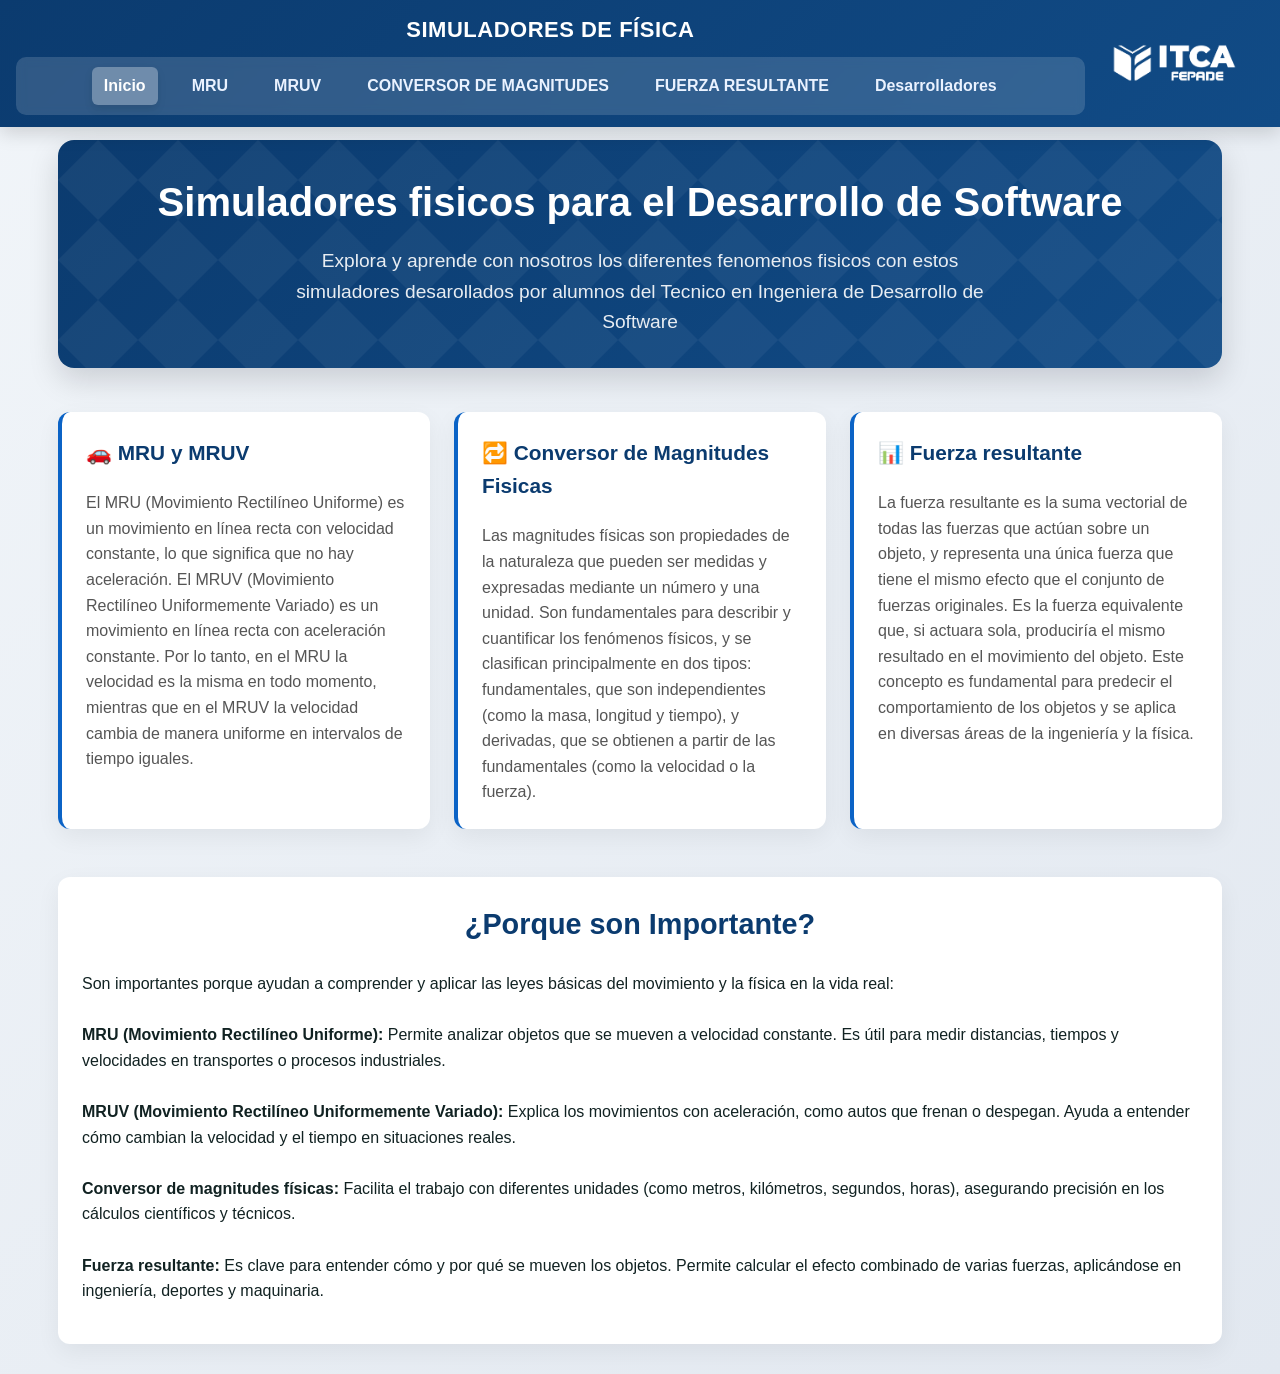
<file: index.html>
<!DOCTYPE html>
<html lang="es">
<head>
  <meta charset="utf-8" />
  <meta name="viewport" content="width=device-width,initial-scale=1" />
  <title>Simulador MRU / MRUV — Inicio</title>
  <link rel="stylesheet" href="css/styles.css">
</head>

<body>
  <header>
    <div class="header-content">
      <div class="title">SIMULADORES DE FÍSICA</div>
      <nav>
        <a class="active" href="index.html">Inicio</a>
        <a href="mru.html">MRU</a>
        <a href="mruv.html">MRUV</a>
        <a href="magnitudesfisicas.html">CONVERSOR DE MAGNITUDES</a>
        <a href="fuerzaresultante.html">FUERZA RESULTANTE</a>
        <a href="desarrolladores.html">Desarrolladores</a>
      </nav>
    </div>
    <img src="img/logoitca.png" alt="logoitca" class="header-logo">
  </header>

  <main>
    <div class="welcome-container">
      <div class="welcome-header">
        <h1>Simuladores fisicos para el Desarrollo de Software</h1>
        <p>Explora y aprende con nosotros los diferentes fenomenos fisicos con estos simuladores desarollados por alumnos del Tecnico en Ingeniera de Desarrollo de Software</p>
      </div>

      <div class="features-grid">
        <div class="feature-card">
          <h3>🚗 MRU y MRUV</h3>
          <p>El MRU (Movimiento Rectilíneo Uniforme) es un movimiento en línea recta con velocidad constante, lo que significa que no hay aceleración. El MRUV (Movimiento Rectilíneo Uniformemente Variado) es un movimiento en línea recta con aceleración constante. Por lo tanto, en el MRU la velocidad es la misma en todo momento, mientras que en el MRUV la velocidad cambia de manera uniforme en intervalos de tiempo iguales. </p>
        </div>

        <div class="feature-card">
          <h3>🔁 Conversor de Magnitudes Fisicas</h3>
          <p>Las magnitudes físicas son propiedades de la naturaleza que pueden ser medidas y expresadas mediante un número y una unidad. Son fundamentales para describir y cuantificar los fenómenos físicos, y se clasifican principalmente en dos tipos: fundamentales, que son independientes (como la masa, longitud y tiempo), y derivadas, que se obtienen a partir de las fundamentales (como la velocidad o la fuerza). </p>
        </div>

        <div class="feature-card">
          <h3>📊 Fuerza resultante</h3>
          <p>La fuerza resultante es la suma vectorial de todas las fuerzas que actúan sobre un objeto, y representa una única fuerza que tiene el mismo efecto que el conjunto de fuerzas originales. Es la fuerza equivalente que, si actuara sola, produciría el mismo resultado en el movimiento del objeto. Este concepto es fundamental para predecir el comportamiento de los objetos y se aplica en diversas áreas de la ingeniería y la física. </p>
        </div>
      </div>

      <div class="instructions">
        <h2>¿Porque son Importante?</h2>
       <p>Son importantes porque ayudan a comprender y aplicar las leyes básicas del movimiento y la física en la vida real:
            <br><br>
            <b>MRU (Movimiento Rectilíneo Uniforme):</b> Permite analizar objetos que se mueven a velocidad constante. Es útil para medir distancias, tiempos y velocidades en transportes o procesos industriales.
            <br><br>
            <b>MRUV (Movimiento Rectilíneo Uniformemente Variado):</b> Explica los movimientos con aceleración, como autos que frenan o despegan. Ayuda a entender cómo cambian la velocidad y el tiempo en situaciones reales.
            <br><br>
            <b>Conversor de magnitudes físicas:</b> Facilita el trabajo con diferentes unidades (como metros, kilómetros, segundos, horas), asegurando precisión en los cálculos científicos y técnicos.
            <br><br>
            <b>Fuerza resultante:</b> Es clave para entender cómo y por qué se mueven los objetos. Permite calcular el efecto combinado de varias fuerzas, aplicándose en ingeniería, deportes y maquinaria.</p>
      </div>
    </div>
  </main>
</body>
</html>
</file>
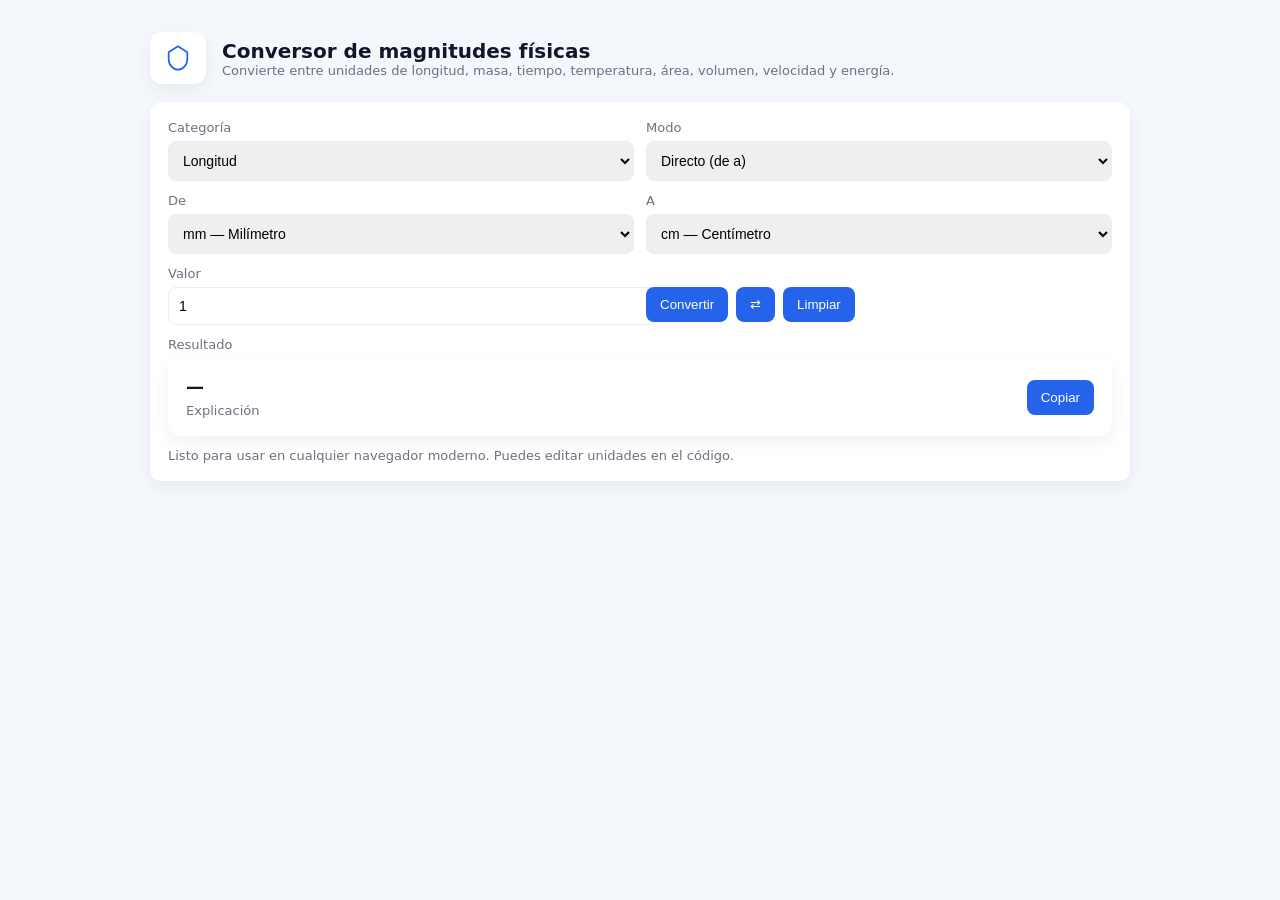
<file: magnitudes fisicas.html>
<!doctype html>
<html lang="es">
<head>
  <meta charset="utf-8">
  <meta name="viewport" content="width=device-width,initial-scale=1">
  <title>Conversor de Magnitudes Físicas</title>
  <style>
    :root{--bg:#f4f7fb;--card:#ffffff;--accent:#2563eb;--muted:#6b7280}
    body{font-family:Inter, system-ui, -apple-system, "Segoe UI", Roboto, "Helvetica Neue", Arial; background:var(--bg); margin:0; padding:32px; color:#0f172a}
    .wrap{max-width:980px;margin:0 auto}
    header{display:flex;align-items:center;gap:16px;margin-bottom:18px}
    h1{font-size:20px;margin:0}
    p.lead{margin:0;color:var(--muted);font-size:13px}
    .card{background:var(--card);border-radius:12px;padding:18px;box-shadow:0 6px 18px rgba(15,23,42,0.06)}

    .grid{display:grid;gap:12px;grid-template-columns:1fr 1fr}
    .full{grid-column:1/-1}
    label{display:block;font-size:13px;margin-bottom:6px;color:var(--muted)}
    select,input{width:100%;padding:10px;border-radius:8px;border:1px solid #e6eef8;font-size:14px}
    .row{display:flex;gap:8px}
    button{background:var(--accent);color:white;border:none;padding:10px 14px;border-radius:8px;cursor:pointer}
    .result{font-size:18px;font-weight:600}
    footer{margin-top:12px;color:var(--muted);font-size:13px}
    @media(max-width:720px){.grid{grid-template-columns:1fr}.row{flex-direction:column}}
  </style>
</head>
<body>
  <div class="wrap">
    <header>
      <div class="card" style="padding:12px 14px;display:flex;align-items:center;gap:12px">
        <svg width="28" height="28" viewBox="0 0 24 24" fill="none" xmlns="http://www.w3.org/2000/svg"><path d="M12 2L20 7v6c0 5-4 9-8 9s-8-4-8-9V7l8-5z" stroke="#2563eb" stroke-width="1.5" stroke-linecap="round" stroke-linejoin="round"/></svg>
      </div>
      <div>
        <h1>Conversor de magnitudes físicas</h1>
        <p class="lead">Convierte entre unidades de longitud, masa, tiempo, temperatura, área, volumen, velocidad y energía.</p>
      </div>
    </header>

    <section class="card">
      <div class="grid">
        <div>
          <label for="category">Categoría</label>
          <select id="category"></select>
        </div>

        <div>
          <label for="mode">Modo</label>
          <select id="mode"><option value="direct">Directo (de a)</option><option value="quick">Rápido (ejemplos)</option></select>
        </div>

        <div>
          <label for="fromUnit">De</label>
          <select id="fromUnit"></select>
        </div>

        <div>
          <label for="toUnit">A</label>
          <select id="toUnit"></select>
        </div>

        <div>
          <label for="value">Valor</label>
          <input id="value" type="number" step="any" value="1">
        </div>

        <div>
          <label>&nbsp;</label>
          <div class="row">
            <button id="convert">Convertir</button>
            <button id="swap" title="Intercambiar unidades">⇄</button>
            <button id="reset">Limpiar</button>
          </div>
        </div>

        <div class="full">
          <label>Resultado</label>
          <div class="card" id="output" style="display:flex;justify-content:space-between;align-items:center">
            <div>
              <div class="result" id="resultText">—</div>
              <div style="color:var(--muted);font-size:13px;margin-top:6px" id="explain">Explicación</div>
            </div>
            <div>
              <button id="copy">Copiar</button>
            </div>
          </div>
        </div>
      </div>
      <footer>Listo para usar en cualquier navegador moderno. Puedes editar unidades en el código.</footer>
    </section>
  </div>

  <script>
    // Unidades y factores base (SI). Cada categoría tiene unidad base y conversiones relativas a esa base.
    const CATEGORIES = {
      longitud: {
        name: 'Longitud', base: 'm', units: {
          mm: {name:'Milímetro', to_base: v=>v/1000, from_base: v=>v*1000},
          cm: {name:'Centímetro', to_base: v=>v/100, from_base: v=>v*100},
          m:  {name:'Metro', to_base: v=>v, from_base: v=>v},
          km: {name:'Kilómetro', to_base: v=>v*1000, from_base: v=>v/1000},
          in: {name:'Pulgada', to_base: v=>v*0.0254, from_base: v=>v/0.0254},
          ft: {name:'Pie', to_base: v=>v*0.3048, from_base: v=>v/0.3048}
        }
      },

      masa: {
        name:'Masa', base:'kg', units:{
          mg:{name:'Miligramo', to_base:v=>v/1e6, from_base:v=>v*1e6},
          g:{name:'Gramo', to_base:v=>v/1000, from_base:v=>v*1000},
          kg:{name:'Kilogramo', to_base:v=>v, from_base:v=>v},
          t:{name:'Tonelada (métrica)', to_base:v=>v*1000, from_base:v=>v/1000},
          lb:{name:'Libra', to_base:v=>v*0.45359237, from_base:v=>v/0.45359237}
        }
      },

      tiempo: {
        name:'Tiempo', base:'s', units:{
          ms:{name:'Milisegundo', to_base:v=>v/1000, from_base:v=>v*1000},
          s:{name:'Segundo', to_base:v=>v, from_base:v=>v},
          min:{name:'Minuto', to_base:v=>v*60, from_base:v=>v/60},
          h:{name:'Hora', to_base:v=>v*3600, from_base:v=>v/3600},
          d:{name:'Día', to_base:v=>v*86400, from_base:v=>v/86400}
        }
      },

      temperatura: {
        name:'Temperatura', base:'K', units:{
          C:{name:'Celsius (°C)', to_base:v=>v+273.15, from_base:v=>v-273.15},
          F:{name:'Fahrenheit (°F)', to_base:v=> (v-32)*(5/9)+273.15, from_base:v=> (v-273.15)*(9/5)+32},
          K:{name:'Kelvin (K)', to_base:v=>v, from_base:v=>v}
        }
      },

      area: {
        name:'Área', base:'m2', units:{
          m2:{name:'Metro cuadrado', to_base:v=>v, from_base:v=>v},
          cm2:{name:'Centímetro cuadrado', to_base:v=>v/10000, from_base:v=>v*10000},
          km2:{name:'Kilómetro cuadrado', to_base:v=>v*1e6, from_base:v=>v/1e6},
          ha:{name:'Hectárea', to_base:v=>v*10000, from_base:v=>v/10000},
          acre:{name:'Acre', to_base:v=>v*4046.8564224, from_base:v=>v/4046.8564224}
        }
      },

      volumen: {
        name:'Volumen', base:'m3', units:{
          m3:{name:'Metro cúbico', to_base:v=>v, from_base:v=>v},
          L:{name:'Litro', to_base:v=>v/1000, from_base:v=>v*1000},
          mL:{name:'Mililitro', to_base:v=>v/1e6, from_base:v=>v*1e6},
          ft3:{name:'Pie cúbico', to_base:v=>v*0.028316846592, from_base:v=>v/0.028316846592}
        }
      },

      velocidad: {
        name:'Velocidad', base:'m/s', units:{
          'm/s':{name:'Metro/segundo', to_base:v=>v, from_base:v=>v},
          kmh:{name:'Kilómetro/hora', to_base:v=>v/3.6, from_base:v=>v*3.6},
          mph:{name:'Milla/hora', to_base:v=>v*0.44704, from_base:v=>v/0.44704}
        }
      },

      energia: {
        name:'Energía', base:'J', units:{
          J:{name:'Joule', to_base:v=>v, from_base:v=>v},
          kJ:{name:'Kilojoule', to_base:v=>v*1000, from_base:v=>v/1000},
          cal:{name:'Caloría (cal)', to_base:v=>v*4.184, from_base:v=>v/4.184},
          kWh:{name:'Kilovatio-hora', to_base:v=>v*3.6e6, from_base:v=>v/3.6e6}
        }
      }
    };

    // Inicialización DOM
    const categorySel = document.getElementById('category');
    const fromSel = document.getElementById('fromUnit');
    const toSel = document.getElementById('toUnit');
    const valueInp = document.getElementById('value');
    const convertBtn = document.getElementById('convert');
    const resultText = document.getElementById('resultText');
    const explain = document.getElementById('explain');
    const swapBtn = document.getElementById('swap');
    const resetBtn = document.getElementById('reset');
    const copyBtn = document.getElementById('copy');

    function populateCategories(){
      categorySel.innerHTML = '';
      for(const key of Object.keys(CATEGORIES)){
        const opt = document.createElement('option');
        opt.value = key; opt.textContent = CATEGORIES[key].name;
        categorySel.appendChild(opt);
      }
    }

    function populateUnits(catKey){
      const cat = CATEGORIES[catKey];
      fromSel.innerHTML = '';
      toSel.innerHTML = '';
      for(const u of Object.keys(cat.units)){
        const o1 = document.createElement('option'); o1.value = u; o1.textContent = `${u} — ${cat.units[u].name}`;
        const o2 = o1.cloneNode(true);
        fromSel.appendChild(o1); toSel.appendChild(o2);
      }
      fromSel.value = Object.keys(cat.units)[0];
      toSel.value = Object.keys(cat.units)[1] || Object.keys(cat.units)[0];
    }

    function convert(){
      const catKey = categorySel.value;
      const cat = CATEGORIES[catKey];
      const from = fromSel.value; const to = toSel.value;
      let val = Number(valueInp.value);
      if(isNaN(val)){ resultText.textContent = 'Valor no válido'; return; }

      // Para temperatura: usar funciones especiales ya definidas en units
      const toBase = cat.units[from].to_base;
      const fromBase = cat.units[to].from_base;
      const baseVal = toBase(val);
      const outVal = fromBase(baseVal);

      const outStr = Number.isFinite(outVal) ? outVal : NaN;
      resultText.textContent = `${outStr} ${to}`;
      explain.textContent = `(${valueInp.value} ${from}) → ${baseVal} ${cat.base} → ${outVal} ${to}`;
    }

    convertBtn.addEventListener('click', ()=>convert());
    swapBtn.addEventListener('click', ()=>{
      const a = fromSel.value; fromSel.value = toSel.value; toSel.value = a; convert();
    });
    resetBtn.addEventListener('click', ()=>{ valueInp.value=''; resultText.textContent='—'; explain.textContent='Explicación'; });
    copyBtn.addEventListener('click', ()=>{ navigator.clipboard.writeText(resultText.textContent).then(()=>{ copyBtn.textContent='Copiado'; setTimeout(()=>copyBtn.textContent='Copiar',900); }); });

    categorySel.addEventListener('change', ()=>populateUnits(categorySel.value));

    // Inicial
    populateCategories(); populateUnits(categorySel.value);

    // Atajo convertir con Enter
    valueInp.addEventListener('keydown', (e)=>{ if(e.key==='Enter') convert(); });

    // Ejemplo avanzado: funcion para agregar unidad personalizada (puedes modificar)
    function addCustomUnit(category, code, name, to_base_fn, from_base_fn){
      if(!CATEGORIES[category]){ console.warn('Categoría no existe'); return; }
      CATEGORIES[category].units[code] = { name, to_base: to_base_fn, from_base: from_base_fn };
      if(categorySel.value===category) populateUnits(category);
    }

    // Ejemplo: agregar unidad personalizada (descomentarlo si quieres probar)
    // addCustomUnit('longitud','league',{name:'League'}, v=>v*4828.032, v=>v/4828.032);
  </script>
</body>
</html>
</file>
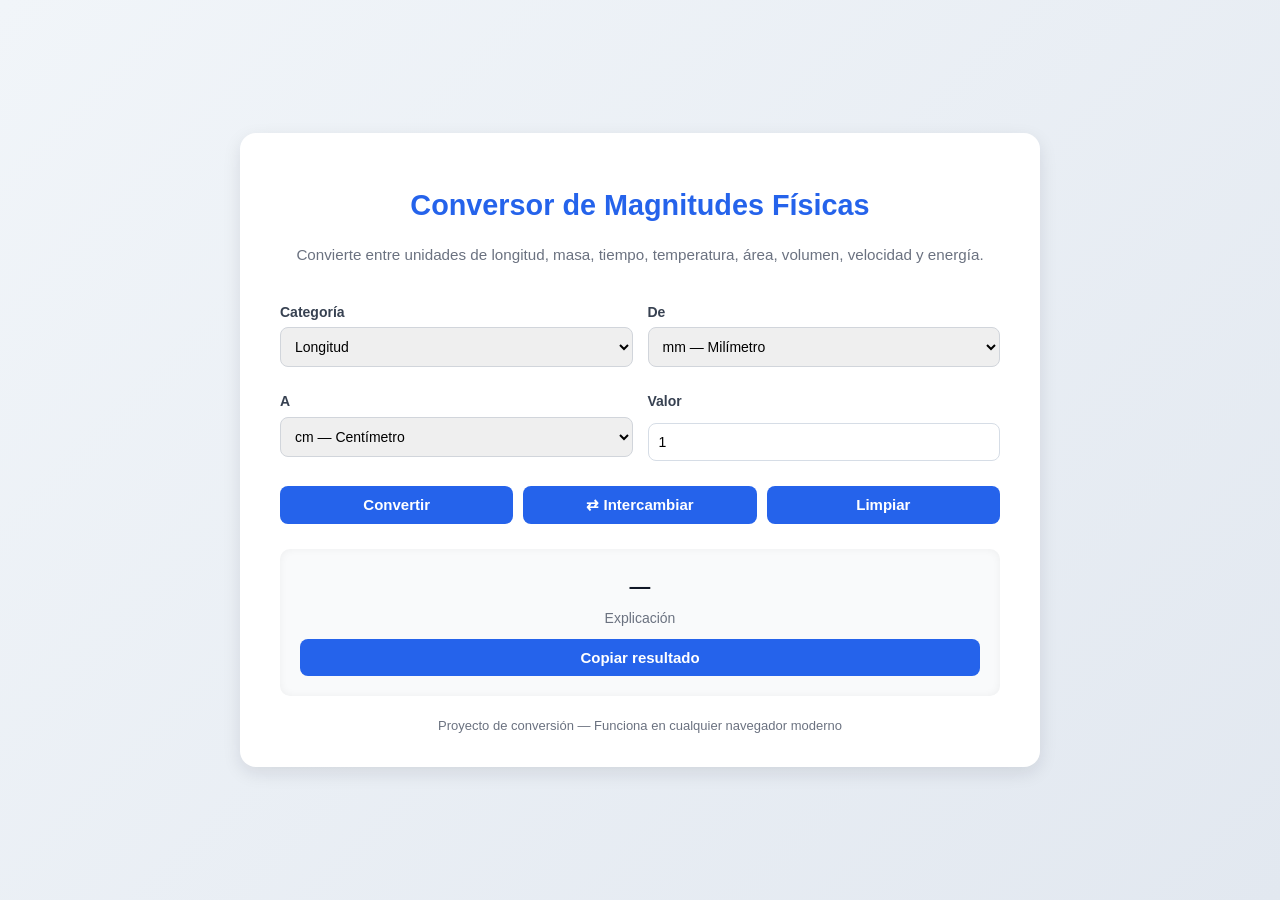
<file: magnitudesfisicas.html>
<!DOCTYPE html>
<html lang="es">
<head>
  <meta charset="utf-8" />
  <meta name="viewport" content="width=device-width, initial-scale=1" />
  <title>Conversor de Magnitudes Físicas</title>
  <link href="css/styles.css" rel="stylesheet" />
  <style>
    body {
      background-color: #ffffff;
      display: flex;
      justify-content: center;
      align-items: center;
      min-height: 100vh;
      margin: 0;
      font-family: 'Plus Jakarta Sans', sans-serif;
      color: #0f172a;
    }

    .container {
      width: 90%;
      max-width: 800px;
      background: #fff;
      border-radius: 16px;
      box-shadow: 0 6px 18px rgba(15,23,42,0.1);
      padding: 30px 40px;
    }

    h1 {
      text-align: center;
      font-size: 1.8rem;
      margin-bottom: 5px;
      color: #2563eb;
    }

    p {
      text-align: center;
      color: #6b7280;
      margin-bottom: 25px;
      font-size: 0.95rem;
    }

    .grid {
      display: grid;
      grid-template-columns: 1fr 1fr;
      gap: 15px;
    }

    label {
      font-weight: 600;
      font-size: 14px;
      margin-bottom: 4px;
      display: block;
      color: #374151;
    }

    select, input {
      width: 100%;
      padding: 10px;
      border-radius: 8px;
      border: 1px solid #d1d5db;
      font-size: 14px;
      outline: none;
      transition: border 0.2s;
    }

    select:focus, input:focus {
      border-color: #2563eb;
    }

    .buttons {
      display: flex;
      gap: 10px;
      justify-content: center;
      margin-top: 15px;
    }

    button {
      background: #2563eb;
      color: white;
      border: none;
      border-radius: 8px;
      padding: 10px 18px;
      cursor: pointer;
      transition: background 0.3s;
    }

    button:hover {
      background: #1e40af;
    }

    .result-box {
      margin-top: 25px;
      background: #f9fafb;
      padding: 20px;
      border-radius: 10px;
      text-align: center;
      box-shadow: inset 0 0 8px rgba(0,0,0,0.05);
    }

    .result {
      font-size: 1.3rem;
      font-weight: 600;
      color: #111827;
    }

    footer {
      text-align: center;
      color: #6b7280;
      font-size: 13px;
      margin-top: 20px;
    }

    @media (max-width: 700px) {
      .grid {
        grid-template-columns: 1fr;
      }
    }
  </style>
</head>
<body>
  <div class="container">
    <h1>Conversor de Magnitudes Físicas</h1>
    <p>Convierte entre unidades de longitud, masa, tiempo, temperatura, área, volumen, velocidad y energía.</p>

    <div class="grid">
      <div>
        <label for="category">Categoría</label>
        <select id="category"></select>
      </div>

      <div>
        <label for="fromUnit">De</label>
        <select id="fromUnit"></select>
      </div>

      <div>
        <label for="toUnit">A</label>
        <select id="toUnit"></select>
      </div>

      <div>
        <label for="value">Valor</label>
        <input id="value" type="number" step="any" value="1">
      </div>
    </div>

    <div class="buttons">
      <button id="convert">Convertir</button>
      <button id="swap">⇄ Intercambiar</button>
      <button id="reset">Limpiar</button>
    </div>

    <div class="result-box">
      <div class="result" id="resultText">—</div>
      <div id="explain" style="font-size: 14px; color: #6b7280; margin-top: 5px;">Explicación</div>
      <button id="copy" style="margin-top:10px;">Copiar resultado</button>
    </div>

    <footer>Proyecto de conversión — Funciona en cualquier navegador moderno</footer>
  </div>

  <script>
    const CATEGORIES = {
      longitud: {
        name: 'Longitud', base: 'm', units: {
          mm: {name:'Milímetro', to_base: v=>v/1000, from_base: v=>v*1000},
          cm: {name:'Centímetro', to_base: v=>v/100, from_base: v=>v*100},
          m:  {name:'Metro', to_base: v=>v, from_base: v=>v},
          km: {name:'Kilómetro', to_base: v=>v*1000, from_base: v=>v/1000},
          in: {name:'Pulgada', to_base: v=>v*0.0254, from_base: v=>v/0.0254},
          ft: {name:'Pie', to_base: v=>v*0.3048, from_base: v=>v/0.3048}
        }
      },
      masa: {
        name:'Masa', base:'kg', units:{
          mg:{name:'Miligramo', to_base:v=>v/1e6, from_base:v=>v*1e6},
          g:{name:'Gramo', to_base:v=>v/1000, from_base:v=>v*1000},
          kg:{name:'Kilogramo', to_base:v=>v, from_base:v=>v},
          t:{name:'Tonelada', to_base:v=>v*1000, from_base:v=>v/1000},
          lb:{name:'Libra', to_base:v=>v*0.45359237, from_base:v=>v/0.45359237}
        }
      },
      tiempo: {
        name:'Tiempo', base:'s', units:{
          ms:{name:'Milisegundo', to_base:v=>v/1000, from_base:v=>v*1000},
          s:{name:'Segundo', to_base:v=>v, from_base:v=>v},
          min:{name:'Minuto', to_base:v=>v*60, from_base:v=>v/60},
          h:{name:'Hora', to_base:v=>v*3600, from_base:v=>v/3600},
          d:{name:'Día', to_base:v=>v*86400, from_base:v=>v/86400}
        }
      },
      temperatura: {
        name:'Temperatura', base:'K', units:{
          C:{name:'Celsius', to_base:v=>v+273.15, from_base:v=>v-273.15},
          F:{name:'Fahrenheit', to_base:v=>(v-32)*(5/9)+273.15, from_base:v=>(v-273.15)*(9/5)+32},
          K:{name:'Kelvin', to_base:v=>v, from_base:v=>v}
        }
      },
      area: {
        name:'Área', base:'m2', units:{
          m2:{name:'Metro cuadrado', to_base:v=>v, from_base:v=>v},
          cm2:{name:'Centímetro cuadrado', to_base:v=>v/10000, from_base:v=>v*10000},
          km2:{name:'Kilómetro cuadrado', to_base:v=>v*1e6, from_base:v=>v/1e6},
          ha:{name:'Hectárea', to_base:v=>v*10000, from_base:v=>v/10000},
          acre:{name:'Acre', to_base:v=>v*4046.8564224, from_base:v=>v/4046.8564224}
        }
      },
      volumen: {
        name:'Volumen', base:'m3', units:{
          m3:{name:'Metro cúbico', to_base:v=>v, from_base:v=>v},
          L:{name:'Litro', to_base:v=>v/1000, from_base:v=>v*1000},
          mL:{name:'Mililitro', to_base:v=>v/1e6, from_base:v=>v*1e6},
          ft3:{name:'Pie cúbico', to_base:v=>v*0.028316846592, from_base:v=>v/0.028316846592}
        }
      },
      velocidad: {
        name:'Velocidad', base:'m/s', units:{
          'm/s':{name:'Metro/segundo', to_base:v=>v, from_base:v=>v},
          kmh:{name:'Kilómetro/hora', to_base:v=>v/3.6, from_base:v=>v*3.6},
          mph:{name:'Milla/hora', to_base:v=>v*0.44704, from_base:v=>v/0.44704}
        }
      },
      energia: {
        name:'Energía', base:'J', units:{
          J:{name:'Joule', to_base:v=>v, from_base:v=>v},
          kJ:{name:'Kilojoule', to_base:v=>v*1000, from_base:v=>v/1000},
          cal:{name:'Caloría', to_base:v=>v*4.184, from_base:v=>v/4.184},
          kWh:{name:'Kilovatio-hora', to_base:v=>v*3.6e6, from_base:v=>v/3.6e6}
        }
      }
    };

    const categorySel = document.getElementById('category');
    const fromSel = document.getElementById('fromUnit');
    const toSel = document.getElementById('toUnit');
    const valueInp = document.getElementById('value');
    const convertBtn = document.getElementById('convert');
    const resultText = document.getElementById('resultText');
    const explain = document.getElementById('explain');
    const swapBtn = document.getElementById('swap');
    const resetBtn = document.getElementById('reset');
    const copyBtn = document.getElementById('copy');

    function populateCategories(){
      categorySel.innerHTML = '';
      for(const key of Object.keys(CATEGORIES)){
        const opt = document.createElement('option');
        opt.value = key; opt.textContent = CATEGORIES[key].name;
        categorySel.appendChild(opt);
      }
    }

    function populateUnits(catKey){
      const cat = CATEGORIES[catKey];
      fromSel.innerHTML = '';
      toSel.innerHTML = '';
      for(const u of Object.keys(cat.units)){
        const o1 = document.createElement('option'); o1.value = u; o1.textContent = `${u} — ${cat.units[u].name}`;
        const o2 = o1.cloneNode(true);
        fromSel.appendChild(o1); toSel.appendChild(o2);
      }
      fromSel.value = Object.keys(cat.units)[0];
      toSel.value = Object.keys(cat.units)[1] || Object.keys(cat.units)[0];
    }

    function convert(){
      const catKey = categorySel.value;
      const cat = CATEGORIES[catKey];
      const from = fromSel.value; const to = toSel.value;
      let val = Number(valueInp.value);
      if(isNaN(val)){ resultText.textContent = 'Valor no válido'; return; }

      const toBase = cat.units[from].to_base;
      const fromBase = cat.units[to].from_base;
      const baseVal = toBase(val);
      const outVal = fromBase(baseVal);

      const outStr = Number.isFinite(outVal) ? outVal : NaN;
      resultText.textContent = `${outStr} ${to}`;
      explain.textContent = `(${valueInp.value} ${from}) → ${baseVal} ${cat.base} → ${outVal} ${to}`;
    }

    convertBtn.addEventListener('click', ()=>convert());
    swapBtn.addEventListener('click', ()=>{ const a = fromSel.value; fromSel.value = toSel.value; toSel.value = a; convert(); });
    resetBtn.addEventListener('click', ()=>{ valueInp.value=''; resultText.textContent='—'; explain.textContent='Explicación'; });
    copyBtn.addEventListener('click', ()=>{ navigator.clipboard.writeText(resultText.textContent).then(()=>{ copyBtn.textContent='Copiado'; setTimeout(()=>copyBtn.textContent='Copiar resultado',1000); }); });
    categorySel.addEventListener('change', ()=>populateUnits(categorySel.value));
    valueInp.addEventListener('keydown', (e)=>{ if(e.key==='Enter') convert(); });

    populateCategories();
    populateUnits(categorySel.value);
  </script>
</body>
</html>
</file>
<file: css/styles.css>
:root {
  --track-w: 1000px;
  --track-h: 140px;
  --car-w: 80px;
  --car-h: 60px;
  --margin-px: 60px;
}

/* 🔹 Reglas generales */
* { box-sizing: border-box; }

body {
  font-family: 'Segoe UI', Tahoma, Geneva, Verdana, sans-serif;
  background: linear-gradient(135deg, #f1f5f9, #e2e8f0);
  margin: 0;
  color: #122;
  line-height: 1.6;
}

/* 🔹 Encabezado */
header {
  position: fixed;
  top: 0; left: 0; right: 0;
  background: linear-gradient(135deg, #0b3b6f, #114b86);
  color: #fff;
  padding: 12px 16px;
  z-index: 1000;
  box-shadow: 0 6px 18px rgba(0,0,0,0.15);
  display: flex;
  justify-content: space-between;
  align-items: center;
}

.header-content {
  flex: 1;
}

header .title {
  font-size: 22px;
  font-weight: 700;
  display: block;
  text-align: center;
  letter-spacing: 0.5px;
}

/* Logo del ITCA en el header */
.header-logo {
  height: 40px;
  width: auto;
  filter: brightness(0) invert(1);
  transition: transform 0.3s ease;
}

.header-logo:hover {
  transform: scale(1.05);
}

/* 🔹 Menú centrado */
header nav {
  margin-top: 10px;
  background: rgba(255,255,255,0.15);
  padding: 10px 16px;
  border-radius: 10px;
  display: flex;
  justify-content: center;
  gap: 22px;
  align-items: center;
  backdrop-filter: blur(5px);
}

header nav a {
  color: #eaf2ff;
  text-decoration: none;
  cursor: pointer;
  font-weight: 600;
  transition: all 0.3s ease;
  padding: 6px 12px;
  border-radius: 6px;
}

header nav a:hover {
  background-color: rgba(255,255,255,0.2);
  transform: translateY(-2px);
}

header nav a.active {
  color: #fff;
  background-color: rgba(255,255,255,0.3);
  box-shadow: 0 4px 8px rgba(0,0,0,0.1);
}

/* 🔹 Contenido principal */
main {
  padding: 120px 18px 30px;
  max-width: 1200px;
  margin: 0 auto;
}

/* 🔹 Secciones de tarjetas */
.row {
  display: flex;
  gap: 16px;
  flex-wrap: wrap;
  align-items: flex-start;
}

.card {
  background: #fff;
  border-radius: 12px;
  padding: 18px;
  box-shadow: 0 8px 24px rgba(10,10,20,0.08);
  width: 340px;
  transition: transform 0.3s ease, box-shadow 0.3s ease;
}

.card:hover {
  transform: translateY(-5px);
  box-shadow: 0 12px 28px rgba(10,10,20,0.12);
}

.card h3 {
  margin: 0 0 12px;
  color: #0b3b6f;
  font-size: 18px;
  border-bottom: 2px solid #e2e8f0;
  padding-bottom: 8px;
}

/* 🔹 Formularios y botones */
label {
  font-size: 14px;
  color: #334155;
  display: block;
  margin-top: 8px;
  font-weight: 500;
}

input[type=number] {
  width: 100%;
  padding: 10px;
  border-radius: 8px;
  border: 1px solid #d6dde6;
  margin-top: 6px;
  font-size: 14px;
  transition: border 0.3s ease, box-shadow 0.3s ease;
}

input[type=number]:focus {
  outline: none;
  border-color: #0b63c6;
  box-shadow: 0 0 0 3px rgba(11, 99, 198, 0.1);
}

button {
  width: 100%;
  padding: 12px;
  border-radius: 8px;
  border: none;
  background: linear-gradient(135deg, #0b63c6, #0953a8);
  color: #fff;
  font-weight: 700;
  margin-top: 10px;
  cursor: pointer;
  transition: all 0.3s ease;
  font-size: 15px;
}

button:hover {
  transform: translateY(-2px);
  box-shadow: 0 6px 12px rgba(11, 99, 198, 0.3);
}

button.secondary {
  background: linear-gradient(135deg, #6c7a86, #5a6670);
}

button.secondary:hover {
  background: linear-gradient(135deg, #5a6670, #4a5568);
  box-shadow: 0 6px 12px rgba(108, 122, 134, 0.3);
}

button:disabled {
  background: #cbd5e1;
  cursor: not-allowed;
  transform: none;
  box-shadow: none;
}

/* 🔹 Pista y carro */
.track-wrap {
  flex: 1;
  min-width: 400px;
}

.track {
  width: var(--track-w);
  max-width: 100%;
  height: var(--track-h);
  background: linear-gradient(#d9e0e6, #c7d0da);
  border: 3px solid #243447;
  border-radius: 12px;
  position: relative;
  margin: 12px auto;
  overflow: visible;
  box-shadow: 0 4px 12px rgba(0,0,0,0.1);
}

.car {
  position: absolute;
  top: calc((var(--track-h) - var(--car-h)) / 2);
  width: var(--car-w);
  height: var(--car-h);
  transition: left 0.05s linear;
  z-index: 10;
}

/* 🔹 Nuevo diseño del carrito mejorado */
.car .body {
  width: 100%;
  height: 100%;
  background: linear-gradient(135deg, #e84c3d, #c0392b);
  border-radius: 12px 20px 8px 12px;
  box-shadow: 
    inset 0 6px 12px rgba(0,0,0,0.15),
    0 4px 8px rgba(0,0,0,0.2),
    0 8px 16px rgba(0,0,0,0.1);
  position: relative;
  overflow: hidden;
}

.car .body::before {
  content: '';
  position: absolute;
  top: 0;
  left: 0;
  right: 0;
  height: 40%;
  background: linear-gradient(to bottom, rgba(255,255,255,0.3), rgba(255,255,255,0.1));
  border-radius: 12px 20px 0 0;
}

.car .win {
  position: absolute;
  left: 12px;
  top: 10px;
  width: 40px;
  height: 24px;
  background: linear-gradient(135deg, #9ad0f7, #5fa8e8);
  border-radius: 4px;
  box-shadow: 0 2px 4px rgba(0,0,0,0.2);
  border: 1px solid rgba(255,255,255,0.3);
}

.car .win::after {
  content: '';
  position: absolute;
  top: 4px;
  left: 4px;
  right: 4px;
  bottom: 4px;
  background: rgba(255,255,255,0.2);
  border-radius: 2px;
}

.car .wheel {
  position: absolute;
  width: 18px;
  height: 18px;
  background: radial-gradient(circle at 30% 30%, #333, #000);
  border-radius: 50%;
  bottom: -9px;
  box-shadow: 0 2px 6px rgba(0,0,0,0.5);
  z-index: 5;
}

.car .wheel::after {
  content: '';
  position: absolute;
  top: 50%;
  left: 50%;
  transform: translate(-50%, -50%);
  width: 8px;
  height: 8px;
  background: #444;
  border-radius: 50%;
  box-shadow: 0 0 4px rgba(255,255,255,0.2);
}

.car .wheel.front { right: 8px; }
.car .wheel.back { left: 8px; }

.car .light {
  position: absolute;
  width: 6px;
  height: 10px;
  background: #ffeb3b;
  border-radius: 2px;
  top: 20px;
  right: -3px;
  box-shadow: 0 0 8px #ffeb3b;
}

/* 🔹 Marcas de pista */
.marks {
  position: absolute;
  left: 0; right: 0; bottom: 0;
  height: 36px;
  pointer-events: none;
}

.mark {
  position: absolute;
  height: 12px;
  width: 2px;
  background: #111;
  bottom: 18px;
}

.markLabel {
  position: absolute;
  bottom: 0;
  font-size: 12px;
  transform: translateX(-50%);
  font-weight: 500;
}

/* 🔹 Resultados */
.results p {
  margin: 8px 0;
  font-size: 14px;
  padding: 4px 0;
  border-bottom: 1px dashed #e2e8f0;
}

.results p:last-child {
  border-bottom: none;
}

#chartWrap, #chartWrap2 {
  background: #fff;
  padding: 16px;
  border-radius: 12px;
  box-shadow: 0 8px 24px rgba(10,10,20,0.06);
  margin-top: 20px;
}

.note {
  font-size: 13px;
  color: #64748b;
  margin-top: 8px;
  font-style: italic;
}

/* 🔹 Sección de Inicio Mejorada */
.welcome-container {
  display: flex;
  flex-direction: column;
  gap: 24px;
  margin-top: 20px;
}

.welcome-header {
  text-align: center;
  padding: 30px 20px;
  background: linear-gradient(135deg, #0b3b6f, #114b86);
  color: white;
  border-radius: 16px;
  box-shadow: 0 12px 30px rgba(10,10,20,0.15);
  position: relative;
  overflow: hidden;
}

.welcome-header::before {
  content: '';
  position: absolute;
  top: 0;
  left: 0;
  right: 0;
  bottom: 0;
  background: url('data:image/svg+xml,<svg xmlns="http://www.w3.org/2000/svg" viewBox="0 0 100 100" fill="rgba(255,255,255,0.05)"><polygon points="50,0 100,50 50,100 0,50"/></svg>');
  background-size: 80px;
}

.welcome-header h1 {
  margin: 0 0 12px;
  font-size: 2.5rem;
  font-weight: 800;
  position: relative;
}

.welcome-header p {
  margin: 0;
  font-size: 1.2rem;
  opacity: 0.9;
  position: relative;
  max-width: 700px;
  margin: 0 auto;
}

.features-grid {
  display: grid;
  grid-template-columns: repeat(auto-fit, minmax(300px, 1fr));
  gap: 24px;
  margin-top: 20px;
}

.feature-card {
  background: white;
  border-radius: 12px;
  padding: 24px;
  box-shadow: 0 8px 24px rgba(10,10,20,0.06);
  transition: transform 0.3s ease, box-shadow 0.3s ease;
  border-left: 4px solid #0b63c6;
}

.feature-card:hover {
  transform: translateY(-8px);
  box-shadow: 0 16px 32px rgba(10,10,20,0.1);
}

.feature-card h3 {
  color: #0b3b6f;
  margin-top: 0;
  display: flex;
  align-items: center;
  gap: 12px;
  font-size: 1.3rem;
}

.feature-card h3 .icon {
  font-size: 1.8rem;
  width: 40px;
  height: 40px;
  display: flex;
  align-items: center;
  justify-content: center;
  background: #e2e8f0;
  border-radius: 50%;
}

.feature-card p {
  color: #555;
  line-height: 1.6;
  margin-bottom: 0;
}

.instructions {
  background: white;
  border-radius: 12px;
  padding: 24px;
  box-shadow: 0 8px 24px rgba(10,10,20,0.06);
  margin-top: 24px;
}

.instructions h2 {
  color: #0b3b6f;
  margin-top: 0;
  text-align: center;
  font-size: 1.8rem;
}

.steps {
  display: flex;
  flex-wrap: wrap;
  justify-content: space-around;
  gap: 20px;
  margin-top: 24px;
}

.step {
  flex: 1;
  min-width: 200px;
  text-align: center;
  padding: 20px;
  background: #f8fafc;
  border-radius: 10px;
  transition: transform 0.3s ease;
}

.step:hover {
  transform: translateY(-5px);
  background: #f1f5f9;
}

.step-number {
  display: inline-flex;
  align-items: center;
  justify-content: center;
  width: 50px;
  height: 50px;
  background: linear-gradient(135deg, #0b63c6, #0953a8);
  color: white;
  border-radius: 50%;
  font-weight: bold;
  margin-bottom: 12px;
  font-size: 1.2rem;
  box-shadow: 0 4px 8px rgba(11, 99, 198, 0.3);
}

.step p {
  margin: 0;
  color: #334155;
  font-weight: 500;
}

/* 🔹 Responsividad */
@media (max-width: 980px) {
  .card { width: 100%; }
  .track { height: calc(var(--track-h) * 0.8); }
  :root { --track-w: 92vw; }
  
  .features-grid {
    grid-template-columns: 1fr;
  }
  
  .welcome-header h1 {
    font-size: 2rem;
  }
  
  .welcome-header p {
    font-size: 1rem;
  }
  
  .header-logo {
    height: 30px;
  }
}

@media (max-width: 768px) {
  header {
    flex-direction: column;
    gap: 10px;
  }
  
  .header-logo {
    order: -1;
    margin-bottom: 5px;
  }
}

/* 🔹 Página de desarrolladores */
.dev-container {
  display: flex;
  flex-direction: column;
  gap: 20px;
  margin-top: 25px;
}

.dev-card {
  display: flex;
  justify-content: space-between;
  align-items: center;
  border: 2px solid #e2e8f0;
  border-radius: 15px;
  padding: 20px 25px;
  background-color: white;
  box-shadow: 0 4px 12px rgba(0,0,0,0.08);
  transition: transform 0.3s ease, box-shadow 0.3s ease;
}

.dev-card:hover {
  transform: translateY(-5px);
  box-shadow: 0 8px 20px rgba(0,0,0,0.12);
}

.dev-info {
  flex: 1;
  text-align: left;
}

.dev-info h3 {
  margin-top: 0;
  color: #0b3b6f;
}

.dev-card img {
  width: 120px;
  height: 160px;
  border-radius: 10px;
  object-fit: cover;
  margin-left: 20px;
  box-shadow: 0 4px 8px rgba(0,0,0,0.1);
}

/* Logo en sección desarrolladores */
.dev-logo {
  text-align: center;
  margin-bottom: 30px;
}

.dev-logo img {
  height: 80px;
  width: auto;
}
</file>
